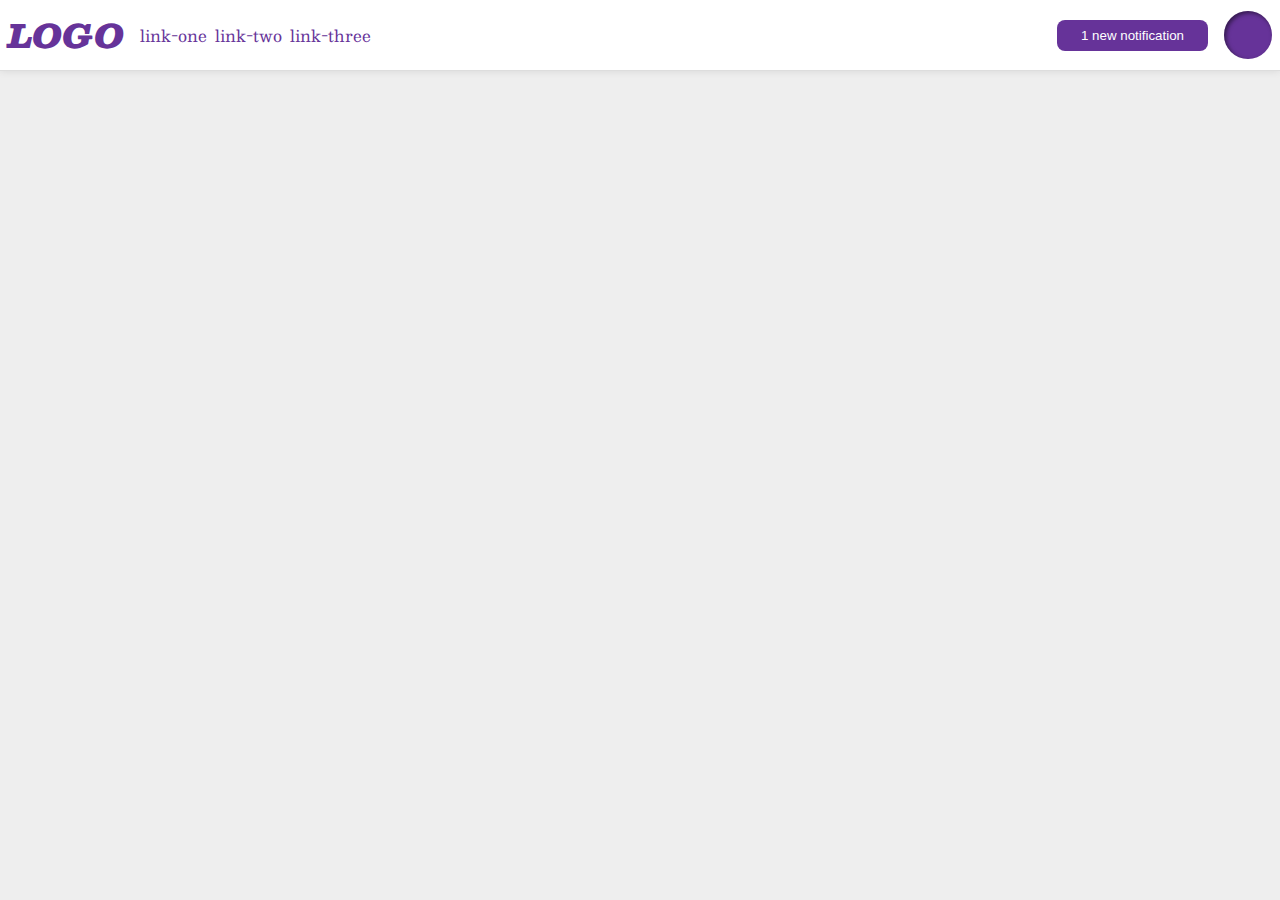
<file: flex/03-flex-header-2/index.html>
<!DOCTYPE html>
<html lang="en">
  <head>
    <meta charset="UTF-8">
    <meta http-equiv="X-UA-Compatible" content="IE=edge">
    <meta name="viewport" content="width=device-width, initial-scale=1.0">
    <title>Flex Header 2</title>
    <link rel="stylesheet" href="style.css">
  </head>
  <body>
    <div class="header">
      <div class="left-head">
        <div class="logo">
          LOGO
        </div>
        <ul class="links">
          <li><a href="google.com">link-one</a></li>
          <li><a href="google.com">link-two</a></li>
          <li><a href="google.com">link-three</a></li>
        </ul>
      </div>
      <div class="right-head">
        <button class="notifications">
          1 new notification
        </button>
          <div class="profile-image"></div>
      </div>
    </div>
  </body>
</html>
</file>
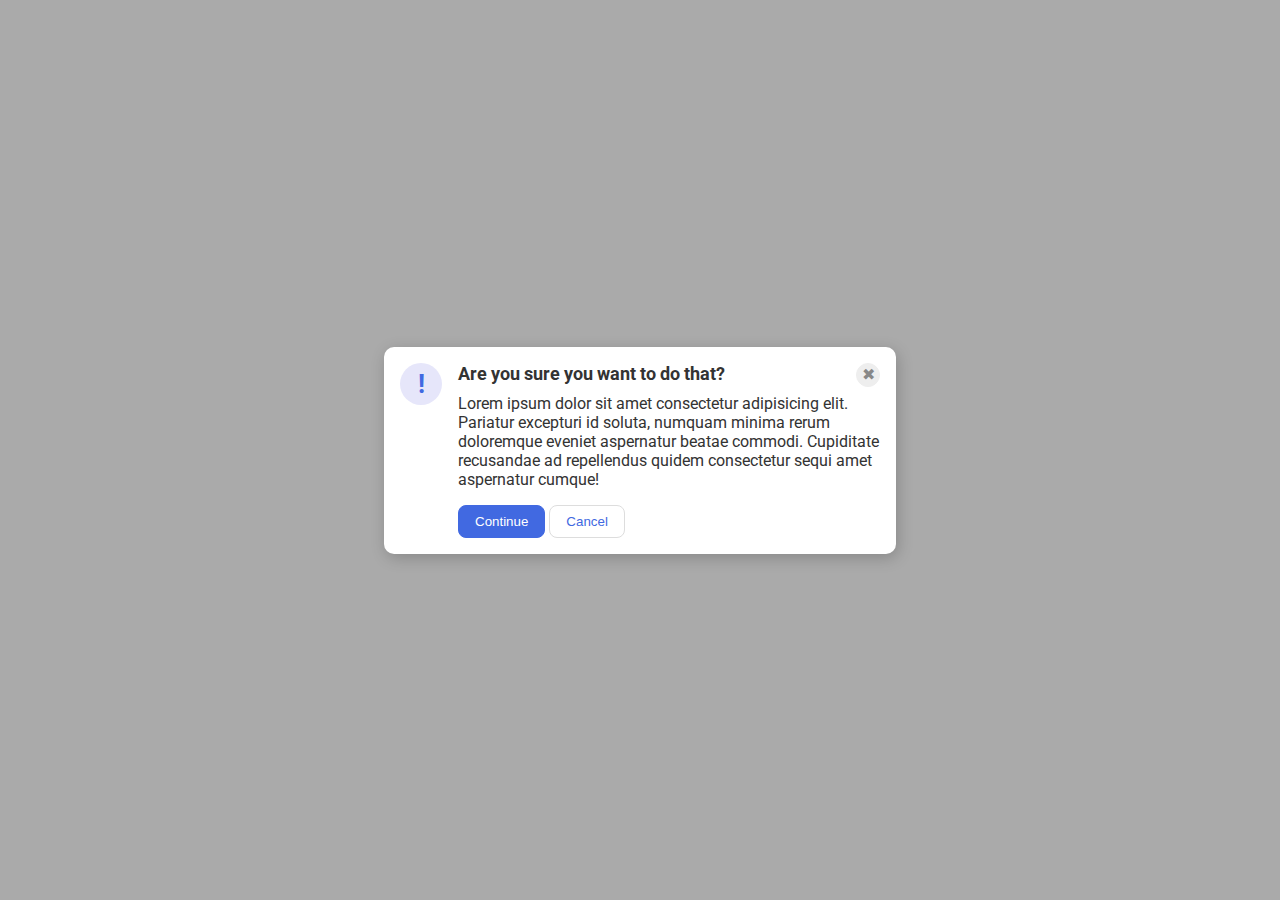
<file: flex/05-flex-modal/index.html>
<!DOCTYPE html>
<html lang="en">
  <head>
    <meta charset="UTF-8">
    <meta http-equiv="X-UA-Compatible" content="IE=edge">
    <meta name="viewport" content="width=device-width, initial-scale=1.0">
    <link rel="stylesheet" href="style.css">
    <title>Modal</title>
  </head>
  <body>
    <div class="modal">
      <div class="left">
        <div class="icon">!</div>
      </div>
      <div class="content">
        <div class="body">
          <div class="header">
            <div class="heading">Are you sure you want to do that?</div>
            <button class="close-button">✖</button>
          </div>
          <div class="text">Lorem ipsum dolor sit amet consectetur adipisicing elit. Pariatur excepturi id soluta, numquam minima rerum doloremque eveniet aspernatur beatae commodi. Cupiditate recusandae ad repellendus quidem consectetur sequi amet aspernatur cumque!</div>
          <div class="buttons">
            <button class="continue">Continue</button>
            <button class="cancel">Cancel</button>
          </div>
        </div>
      </div>
    </div>
  </body>
</html>
</file>
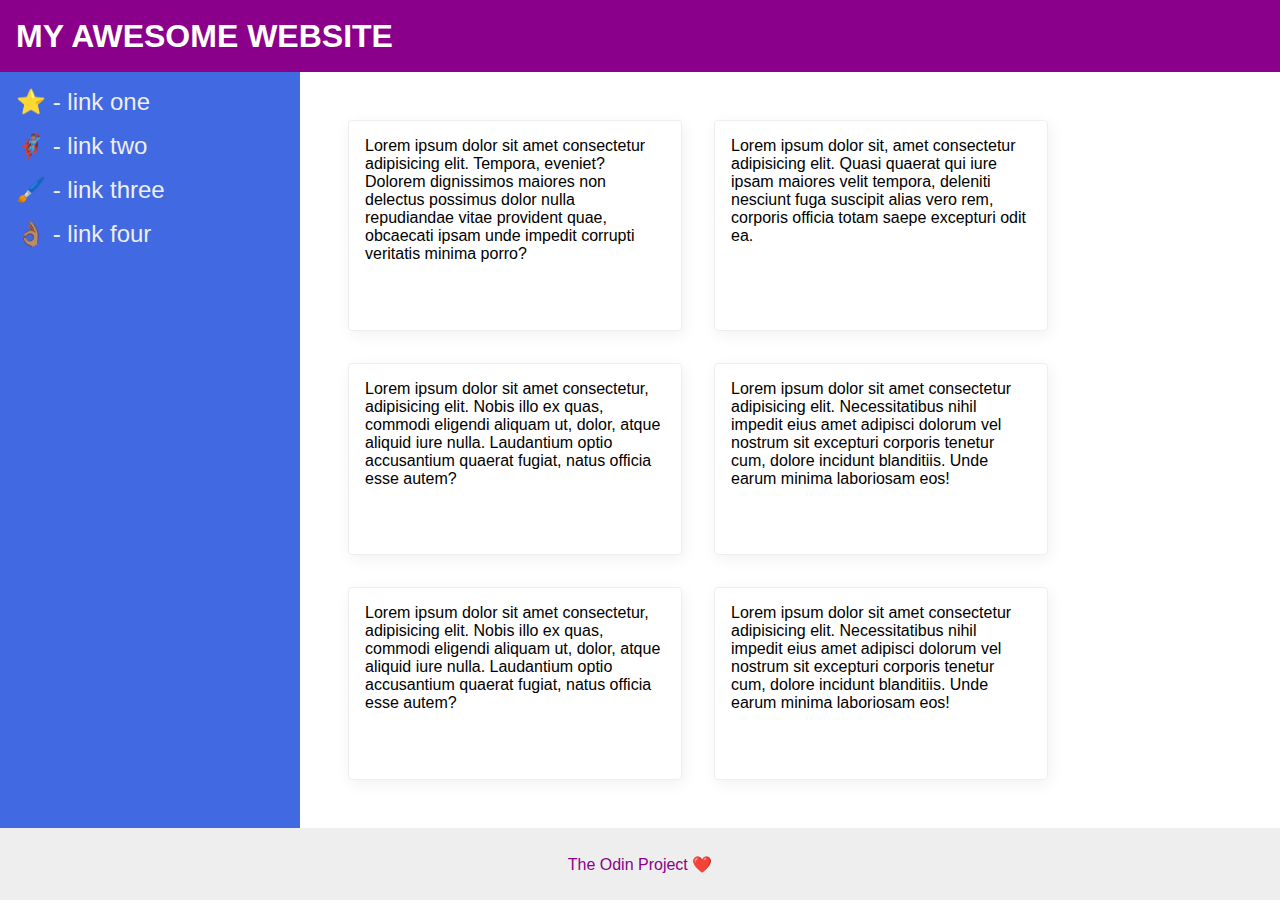
<file: flex/07-flex-layout-2/index.html>
<!DOCTYPE html>
<html lang="en">
  <head>
    <meta charset="UTF-8">
    <meta http-equiv="X-UA-Compatible" content="IE=edge">
    <meta name="viewport" content="width=device-width, initial-scale=1.0">
    <title>The Holy Grail</title>
    <link rel="stylesheet" href="style.css">
  </head>
  <body>

    <div class="header">
      <div class="title">
      MY AWESOME WEBSITE
      </div>
    </div>

    <div class="body">
      <div class="sidebar">
        <ul>
          <li><a href="#">⭐ - link one</a></li>
          <li><a href="#">🦸🏽‍♂️ - link two</a></li>
          <li><a href="#">🖌️ - link three</a></li>
          <li><a href="#">👌🏽 - link four</a></li>
        </ul>
      </div>
      <div class="cards">
        <div class="card">Lorem ipsum dolor sit amet consectetur adipisicing elit. Tempora, eveniet? Dolorem dignissimos maiores non delectus possimus dolor nulla repudiandae vitae provident quae, obcaecati ipsam unde impedit corrupti veritatis minima porro?</div>
        <div class="card">Lorem ipsum dolor sit, amet consectetur adipisicing elit. Quasi quaerat qui iure ipsam maiores velit tempora, deleniti nesciunt fuga suscipit alias vero rem, corporis officia totam saepe excepturi odit ea.</div>
        <div class="card">Lorem ipsum dolor sit amet consectetur, adipisicing elit. Nobis illo ex quas, commodi eligendi aliquam ut, dolor, atque aliquid iure nulla. Laudantium optio accusantium quaerat fugiat, natus officia esse autem?</div>
        <div class="card">Lorem ipsum dolor sit amet consectetur adipisicing elit. Necessitatibus nihil impedit eius amet adipisci dolorum vel nostrum sit excepturi corporis tenetur cum, dolore incidunt blanditiis. Unde earum minima laboriosam eos!</div>
        <div class="card">Lorem ipsum dolor sit amet consectetur, adipisicing elit. Nobis illo ex quas, commodi eligendi aliquam ut, dolor, atque aliquid iure nulla. Laudantium optio accusantium quaerat fugiat, natus officia esse autem?</div>
        <div class="card">Lorem ipsum dolor sit amet consectetur adipisicing elit. Necessitatibus nihil impedit eius amet adipisci dolorum vel nostrum sit excepturi corporis tenetur cum, dolore incidunt blanditiis. Unde earum minima laboriosam eos!</div>
      </div>
    </div>
    <div class="footer">
      <div>
      The Odin Project ❤️
      </div>
    </div>
  </body>
</html>
</file>
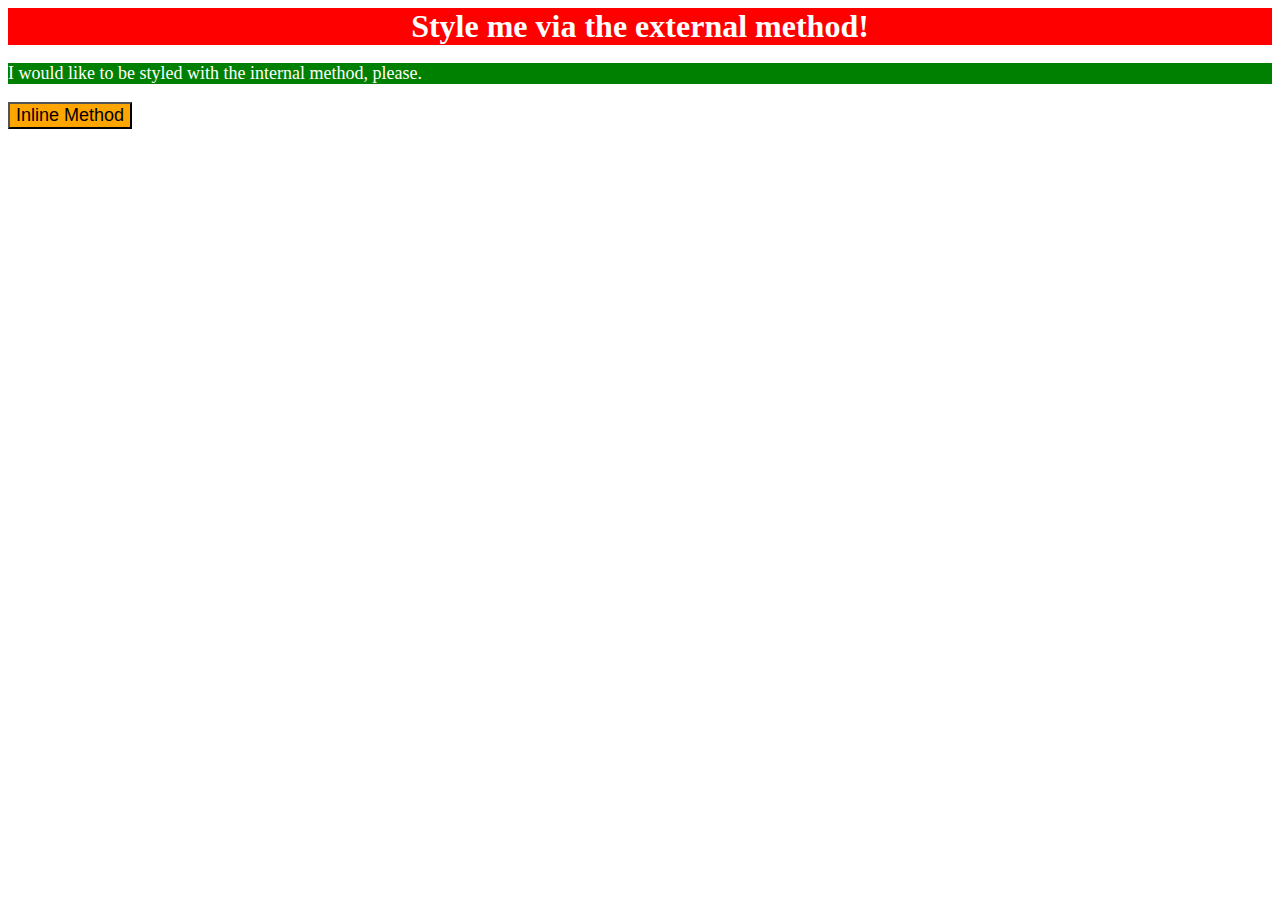
<file: foundations/01-css-methods/index.html>
<!DOCTYPE html>
<html lang="en">
  <head>
    <meta charset="UTF-8">
    <meta http-equiv="X-UA-Compatible" content="IE=edge">
    <meta name="viewport" content="width=device-width, initial-scale=1.0">
    <link rel="stylesheet" href="./styles.css">
    <style>
      p {background-color: green; color:white; font-size: 18px;}
    </style>
    <title>Methods for Adding CSS</title>
  </head>
  <body>
    <div>Style me via the external method!</div>
    <p>I would like to be styled with the internal method, please.</p>
    <button style="background-color: orange; font-size: 18px;">Inline Method</button>
  </body>
</html>
</file>
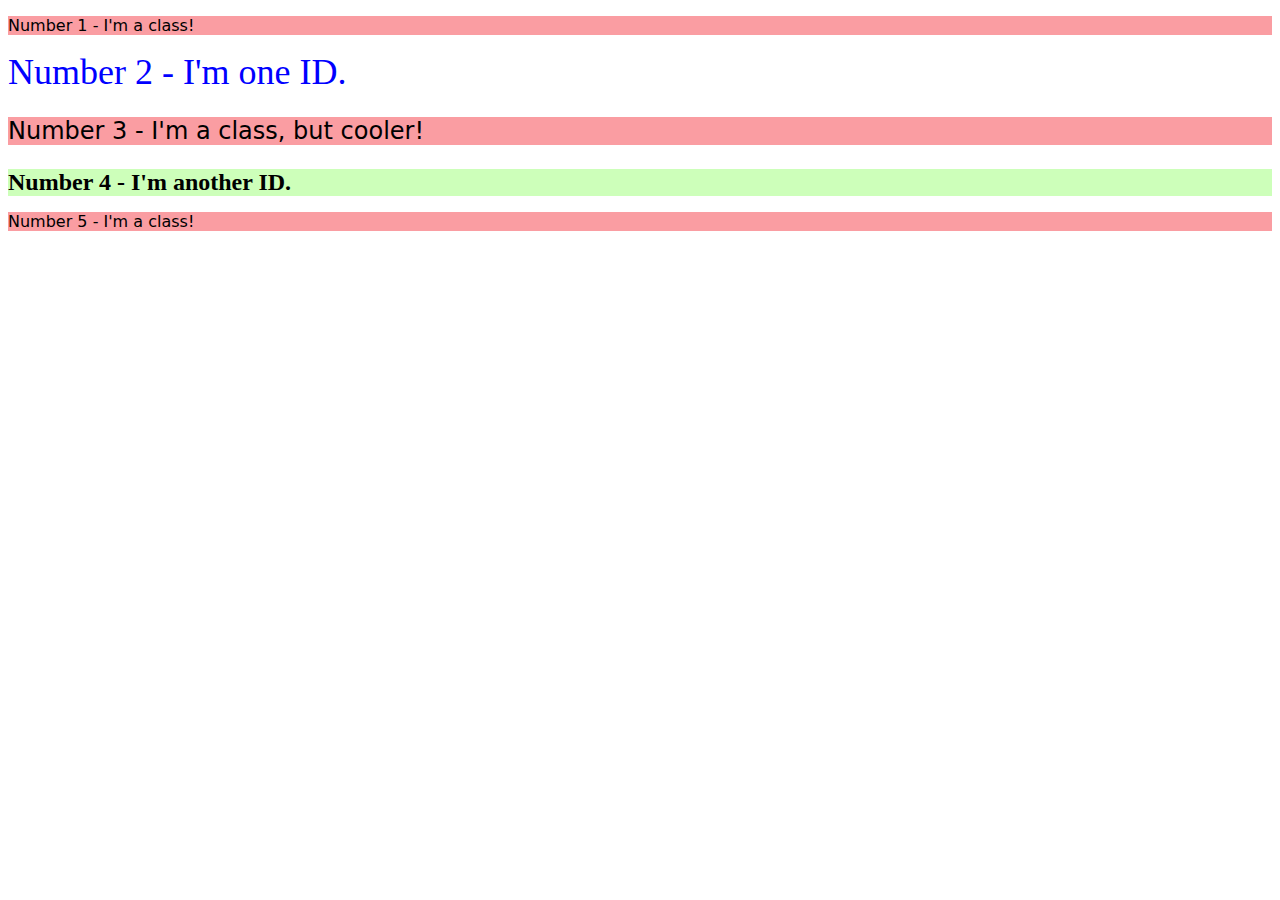
<file: foundations/02-class-id-selectors/index.html>
<!DOCTYPE html>
<html lang="en">
  <head>
    <meta charset="UTF-8">
    <meta http-equiv="X-UA-Compatible" content="IE=edge">
    <meta name="viewport" content="width=device-width, initial-scale=1.0">
    <title>Class and ID Selectors</title>
    <link rel="stylesheet" href="style.css">
  </head>
  <body>
    <p class="odd">Number 1 - I'm a class!</p>
    <div id="two">Number 2 - I'm one ID.</div>
    <p class="odd" id="three">Number 3 - I'm a class, but cooler!</p>
    <div id="four">Number 4 - I'm another ID.</div>
    <p class="odd">Number 5 - I'm a class!</p>
  </body>
</html>
</file>
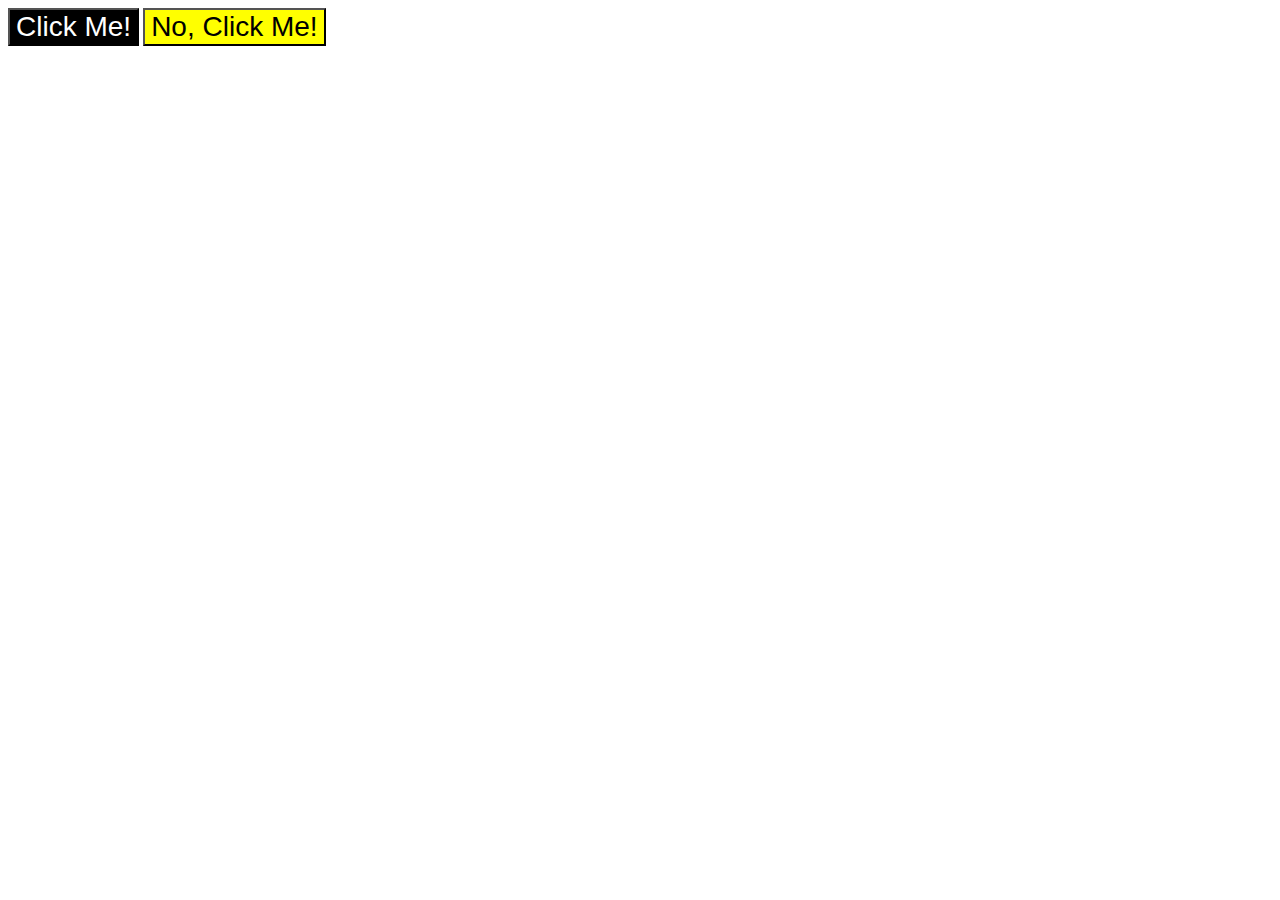
<file: foundations/03-grouping-selectors/index.html>
<!DOCTYPE html>
<html lang="en">
  <head>
    <meta charset="UTF-8">
    <meta http-equiv="X-UA-Compatible" content="IE=edge">
    <meta name="viewport" content="width=device-width, initial-scale=1.0">
    <title>Grouping Selectors</title>
    <link rel="stylesheet" href="style.css">
  </head>
  <body>
    <button class="one">Click Me!</button>
    <button class="two">No, Click Me!</button>
  </body>
</html>
</file>
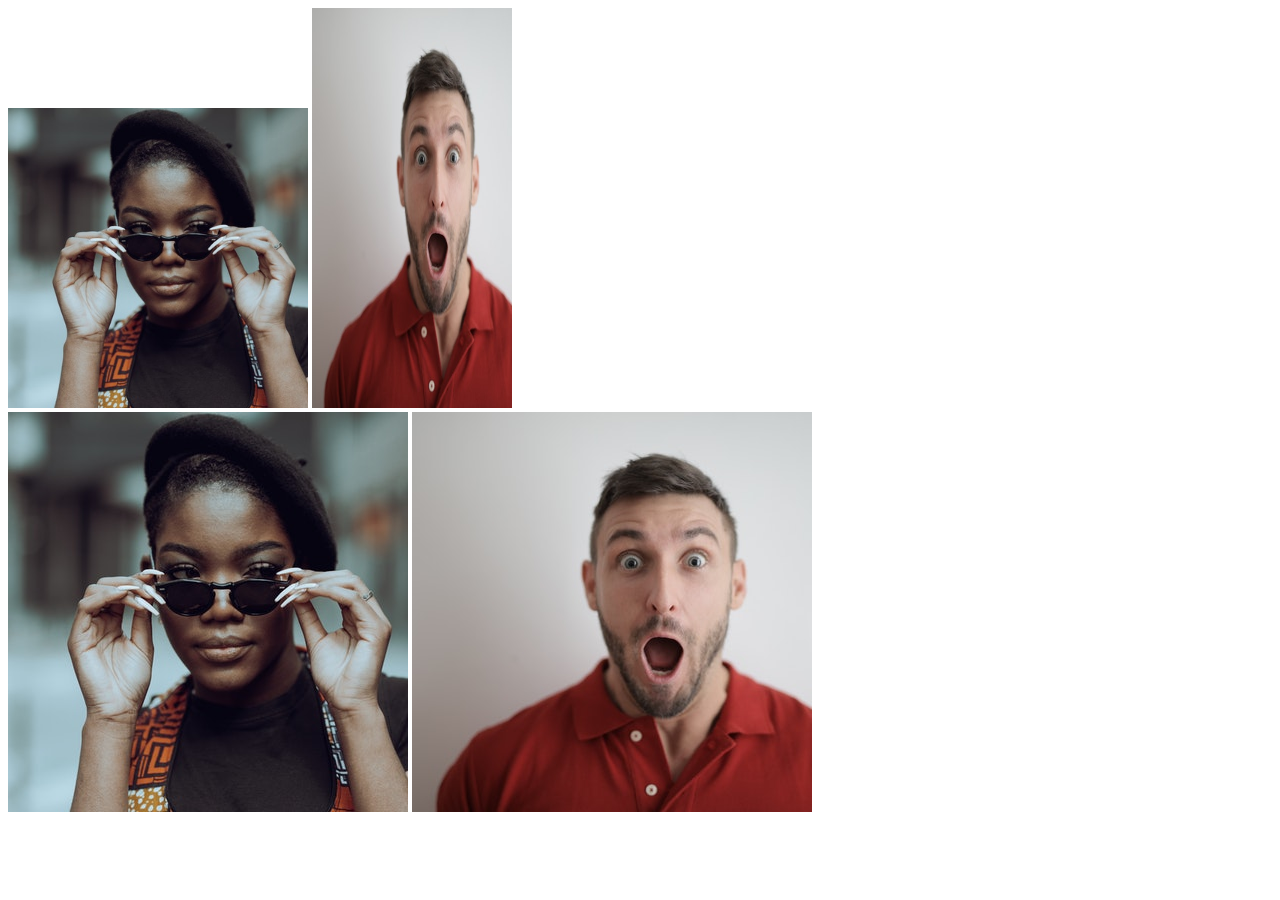
<file: foundations/04-chaining-selectors/index.html>
<!DOCTYPE html>
<html lang="en">
  <head>
    <meta charset="UTF-8">
    <meta http-equiv="X-UA-Compatible" content="IE=edge">
    <meta name="viewport" content="width=device-width, initial-scale=1.0">
    <title>Chaining Selectors</title>
    <link rel="stylesheet" href="style.css">
  </head>
  <body>
    <!-- Check image source path. Review Foundations lesson - Links and Images -->
    <!-- Use the classes BELOW this line -->
    <div>
      <img class="avatar proportioned" src="./images/pexels-katho-mutodo-8434791.jpg" alt="Woman with glasses">
      <img class="avatar distorted" src="./images/pexels-andrea-piacquadio-3777931.jpg" alt="Man with surprised expression">
    </div>
    <!-- Use the classes ABOVE this line -->
    <div>
      <img class="original proportioned" src="./images/pexels-katho-mutodo-8434791.jpg" alt="Woman with glasses">
      <img class="original distorted" src="./images/pexels-andrea-piacquadio-3777931.jpg" alt="Man with surprised expression">
    </div>
  </body>
</html>
</file>
<file: flex/03-flex-header-2/style.css>
/* this is some magical font-importing.  
you'll learn about it later. */
@import url('https://fonts.googleapis.com/css2?family=Besley:ital,wght@0,400;1,900&display=swap');

body {
  margin: 0;
  background: #eee;
  font-family: Besley, serif;
}

.header {
  background: white;
  border-bottom: 1px solid #ddd;
  box-shadow: 0 0 8px rgba(0,0,0,.1);
  display: flex;
  justify-content: space-between;
}
.header .left-head {
  display: flex;
  gap: 8px;
  justify-content: center;
  align-items: center;
}

.header .right-head {
  display: flex;
  gap: 8px;
  justify-content: center;
  align-items: center;
}

.profile-image {
  background: rebeccapurple;
  box-shadow: inset 2px 2px 4px rgba(0,0,0,.5);
  border-radius: 50%;
  width: 48px;
  height: 48px;
  margin: 8px;
}

.logo {
  color: rebeccapurple;
  font-size: 32px;
  font-weight: 900;
  font-style: italic;
  margin: 8px;
}

button {
  border: none;
  border-radius: 8px;
  background: rebeccapurple;
  color: white;
  padding: 8px 24px;
}

a {
  /* this removes the line under our links */
  text-decoration: none;
  color: rebeccapurple;
}

ul {
  list-style-type: none;
  padding: 0;
  display: flex;
  gap: 8px;
}
</file>
<file: flex/05-flex-modal/style.css>
@import url('https://fonts.googleapis.com/css2?family=Roboto:wght@400;700&display=swap');

html, body {
  height: 100%;
}

body {
  font-family: Roboto, sans-serif;
  margin: 0;
  background: #aaa;
  color: #333;
  /* I'll give you this one for free lol */
  display: flex;
  align-items: center;
  justify-content: center;
}

.modal {
  background: white;
  width: 480px;
  border-radius: 10px;
  box-shadow: 2px 4px 16px rgba(0,0,0,.2);
}

.icon {
  color: royalblue;
  font-size: 26px;
  font-weight: 700;
  background: lavender;
  width: 42px;
  height: 42px;
  border-radius: 50%;
  display: flex;
  align-items: center;
  justify-content: center;
}

.close-button {
  background: #eee;
  border-radius: 50%;
  color: #888;
  font-weight: 400;
  font-size: 16px;
  height: 24px;
  width: 24px;
  display: flex;
  align-items: center;
  justify-content: center;
  border: 1px solid #eee;
  padding: 0;
}

button {
  cursor: pointer;
  padding: 8px 16px;
  border-radius: 8px;
}

button.continue {
  background: royalblue;
  border: 1px solid royalblue;
  color: white;
}

button.cancel {
  background: white;
  border: 1px solid #ddd;
  color: royalblue;
}

.modal {
  display:flex;
  padding: 16px;
  gap:16px;
}

.content {
  display:flex;
  flex-direction: column;
}

.header {
  display: flex;
  justify-content: flex-start;
  flex-direction: row;
  margin-bottom: -9px;
}

.heading {
  margin-right: auto;
  font-weight: bold;
  font-size: large;
}

.body {
  display: flex;
  flex-direction: column;
  gap: 16px;
}
</file>
<file: flex/07-flex-layout-2/style.css>
body {
  font-family: -apple-system, BlinkMacSystemFont, 'Segoe UI', Roboto, Oxygen, Ubuntu, Cantarell, 'Open Sans', 'Helvetica Neue', sans-serif;
  margin: 0;
  min-height: 100vh;
}

.header {
  height: 72px;
  background: darkmagenta;
  color: white;
}

.footer {
  height: 72px;
  background: #eee;
  color: darkmagenta;
}

.sidebar {
  width: 300px;
  background: royalblue;
  box-sizing: border-box;
}

.card {
  border: 1px solid #eee;
  box-shadow: 2px 4px 16px rgba(0,0,0,.06);
  border-radius: 4px;
}

/* My Solution */

body {
  display: flex;
  flex-direction: column;
  /* justify-content: space-between; */
}

ul{
  padding: 0px;
  margin: 0px;
  list-style: none;
  font-size: x-large;
  display: flex;
  flex-direction: column;
  gap: 16px;
}

a {
  color: #eee;
  text-decoration: none;
}

.header {
 display: flex;
 align-items: center;
 gap: 16px;
}

.title {
  flex: 1;
  font-size: xx-large;
  font-weight: bolder;
  padding-left: 16px;
}

.body {
  flex: 1;
  display: flex;
}


.sidebar {
  display: flex;
  flex: 1;
  min-width: 300px;
  padding: 16px;
}

.cards {
  display: flex;
  flex-wrap: wrap;
  justify-items: space-evenly;
  align-items: stretch;
  min-width: 333px;
  padding: 48px;
  gap: 32px;
}

.card {
  max-width: 300px;
  padding: 16px;
}

.footer {
  display: flex;
  justify-content: center;
  align-items: center;
}
</file>
<file: foundations/01-css-methods/styles.css>
div {
    background-color: red;
    color: white;
    font-size: 32px;
    text-align: center;
    font-weight: bold;
}
</file>
<file: foundations/02-class-id-selectors/style.css>
.odd {
    background-color: rgb(250, 157, 162);
    font-family: Verdana, "DejaVu Sans", sans-serif; 
}

#two {
    color:blue;
    font-size: 36px;
}

#three {
    font-size: 24px;
}

#four {

    background-color:rgb(205, 255, 186);
    font-size: 24px;
    font-weight: bold;
}
</file>
<file: foundations/03-grouping-selectors/style.css>
.one {
    background-color: black;
    color:white;
}

.two {
    background-color: yellow;
}

.one, .two {
    font-size: 28px;
    font-family: Helvetica, "Times New Roman", sans-serif;
}
</file>
<file: foundations/04-chaining-selectors/style.css>
/* Add CSS Styling */

.avatar.proportioned {
    width: 300px;
    height:auto;
}

.avatar.distorted {
    width: 200px;
    height: 400px;
}
</file>
